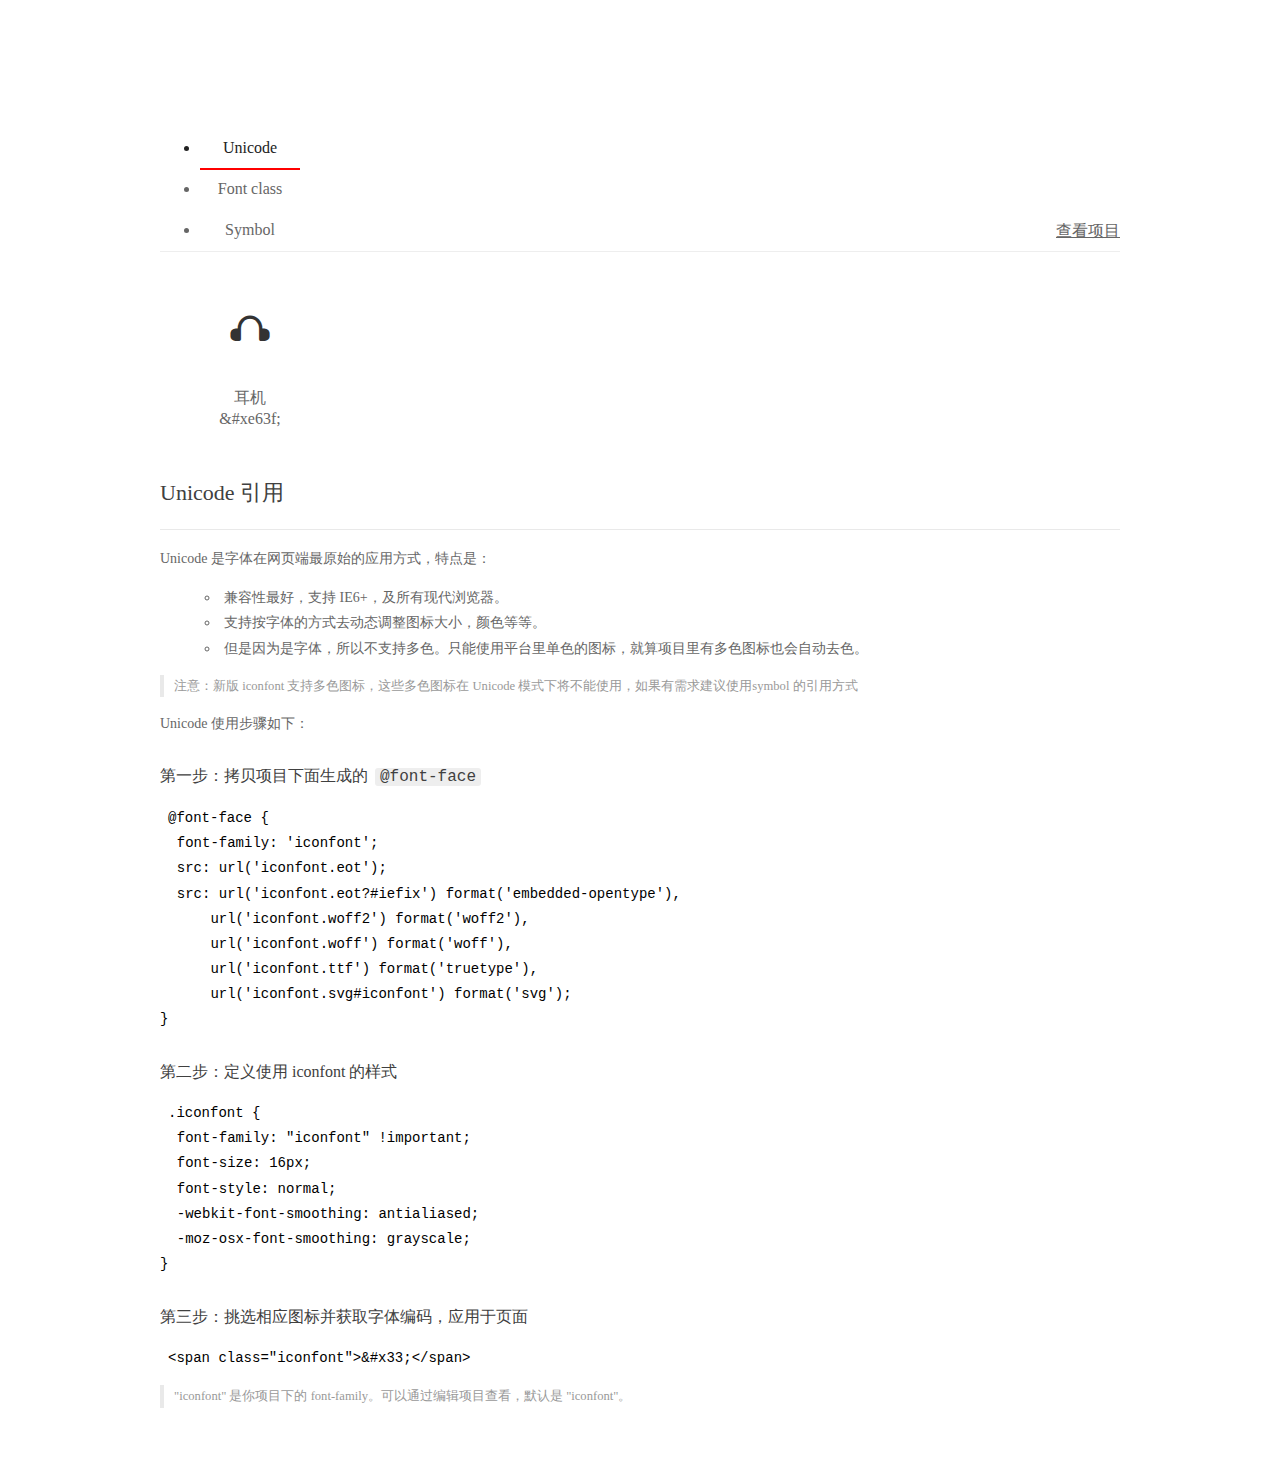
<file: project_demo/font_icon/demo_index.html>
<!DOCTYPE html>
<html>
<head>
  <meta charset="utf-8"/>
  <title>IconFont Demo</title>
  <link rel="shortcut icon" href="https://img.alicdn.com/tps/i4/TB1_oz6GVXXXXaFXpXXJDFnIXXX-64-64.ico" type="image/x-icon"/>
  <link rel="stylesheet" href="https://g.alicdn.com/thx/cube/1.3.2/cube.min.css">
  <link rel="stylesheet" href="demo.css">
  <link rel="stylesheet" href="iconfont.css">
  <script src="iconfont.js"></script>
  <!-- jQuery -->
  <script src="https://a1.alicdn.com/oss/uploads/2018/12/26/7bfddb60-08e8-11e9-9b04-53e73bb6408b.js"></script>
  <!-- 代码高亮 -->
  <script src="https://a1.alicdn.com/oss/uploads/2018/12/26/a3f714d0-08e6-11e9-8a15-ebf944d7534c.js"></script>
</head>
<body>
  <div class="main">
    <h1 class="logo"><a href="https://www.iconfont.cn/" title="iconfont 首页" target="_blank">&#xe86b;</a></h1>
    <div class="nav-tabs">
      <ul id="tabs" class="dib-box">
        <li class="dib active"><span>Unicode</span></li>
        <li class="dib"><span>Font class</span></li>
        <li class="dib"><span>Symbol</span></li>
      </ul>
      
      <a href="https://www.iconfont.cn/manage/index?manage_type=myprojects&projectId=2334875" target="_blank" class="nav-more">查看项目</a>
      
    </div>
    <div class="tab-container">
      <div class="content unicode" style="display: block;">
          <ul class="icon_lists dib-box">
          
            <li class="dib">
              <span class="icon iconfont">&#xe63f;</span>
                <div class="name">耳机</div>
                <div class="code-name">&amp;#xe63f;</div>
              </li>
          
          </ul>
          <div class="article markdown">
          <h2 id="unicode-">Unicode 引用</h2>
          <hr>

          <p>Unicode 是字体在网页端最原始的应用方式，特点是：</p>
          <ul>
            <li>兼容性最好，支持 IE6+，及所有现代浏览器。</li>
            <li>支持按字体的方式去动态调整图标大小，颜色等等。</li>
            <li>但是因为是字体，所以不支持多色。只能使用平台里单色的图标，就算项目里有多色图标也会自动去色。</li>
          </ul>
          <blockquote>
            <p>注意：新版 iconfont 支持多色图标，这些多色图标在 Unicode 模式下将不能使用，如果有需求建议使用symbol 的引用方式</p>
          </blockquote>
          <p>Unicode 使用步骤如下：</p>
          <h3 id="-font-face">第一步：拷贝项目下面生成的 <code>@font-face</code></h3>
<pre><code class="language-css"
>@font-face {
  font-family: 'iconfont';
  src: url('iconfont.eot');
  src: url('iconfont.eot?#iefix') format('embedded-opentype'),
      url('iconfont.woff2') format('woff2'),
      url('iconfont.woff') format('woff'),
      url('iconfont.ttf') format('truetype'),
      url('iconfont.svg#iconfont') format('svg');
}
</code></pre>
          <h3 id="-iconfont-">第二步：定义使用 iconfont 的样式</h3>
<pre><code class="language-css"
>.iconfont {
  font-family: "iconfont" !important;
  font-size: 16px;
  font-style: normal;
  -webkit-font-smoothing: antialiased;
  -moz-osx-font-smoothing: grayscale;
}
</code></pre>
          <h3 id="-">第三步：挑选相应图标并获取字体编码，应用于页面</h3>
<pre>
<code class="language-html"
>&lt;span class="iconfont"&gt;&amp;#x33;&lt;/span&gt;
</code></pre>
          <blockquote>
            <p>"iconfont" 是你项目下的 font-family。可以通过编辑项目查看，默认是 "iconfont"。</p>
          </blockquote>
          </div>
      </div>
      <div class="content font-class">
        <ul class="icon_lists dib-box">
          
          <li class="dib">
            <span class="icon iconfont icon-erji"></span>
            <div class="name">
              耳机
            </div>
            <div class="code-name">.icon-erji
            </div>
          </li>
          
        </ul>
        <div class="article markdown">
        <h2 id="font-class-">font-class 引用</h2>
        <hr>

        <p>font-class 是 Unicode 使用方式的一种变种，主要是解决 Unicode 书写不直观，语意不明确的问题。</p>
        <p>与 Unicode 使用方式相比，具有如下特点：</p>
        <ul>
          <li>兼容性良好，支持 IE8+，及所有现代浏览器。</li>
          <li>相比于 Unicode 语意明确，书写更直观。可以很容易分辨这个 icon 是什么。</li>
          <li>因为使用 class 来定义图标，所以当要替换图标时，只需要修改 class 里面的 Unicode 引用。</li>
          <li>不过因为本质上还是使用的字体，所以多色图标还是不支持的。</li>
        </ul>
        <p>使用步骤如下：</p>
        <h3 id="-fontclass-">第一步：引入项目下面生成的 fontclass 代码：</h3>
<pre><code class="language-html">&lt;link rel="stylesheet" href="./iconfont.css"&gt;
</code></pre>
        <h3 id="-">第二步：挑选相应图标并获取类名，应用于页面：</h3>
<pre><code class="language-html">&lt;span class="iconfont icon-xxx"&gt;&lt;/span&gt;
</code></pre>
        <blockquote>
          <p>"
            iconfont" 是你项目下的 font-family。可以通过编辑项目查看，默认是 "iconfont"。</p>
        </blockquote>
      </div>
      </div>
      <div class="content symbol">
          <ul class="icon_lists dib-box">
          
            <li class="dib">
                <svg class="icon svg-icon" aria-hidden="true">
                  <use xlink:href="#icon-erji"></use>
                </svg>
                <div class="name">耳机</div>
                <div class="code-name">#icon-erji</div>
            </li>
          
          </ul>
          <div class="article markdown">
          <h2 id="symbol-">Symbol 引用</h2>
          <hr>

          <p>这是一种全新的使用方式，应该说这才是未来的主流，也是平台目前推荐的用法。相关介绍可以参考这篇<a href="">文章</a>
            这种用法其实是做了一个 SVG 的集合，与另外两种相比具有如下特点：</p>
          <ul>
            <li>支持多色图标了，不再受单色限制。</li>
            <li>通过一些技巧，支持像字体那样，通过 <code>font-size</code>, <code>color</code> 来调整样式。</li>
            <li>兼容性较差，支持 IE9+，及现代浏览器。</li>
            <li>浏览器渲染 SVG 的性能一般，还不如 png。</li>
          </ul>
          <p>使用步骤如下：</p>
          <h3 id="-symbol-">第一步：引入项目下面生成的 symbol 代码：</h3>
<pre><code class="language-html">&lt;script src="./iconfont.js"&gt;&lt;/script&gt;
</code></pre>
          <h3 id="-css-">第二步：加入通用 CSS 代码（引入一次就行）：</h3>
<pre><code class="language-html">&lt;style&gt;
.icon {
  width: 1em;
  height: 1em;
  vertical-align: -0.15em;
  fill: currentColor;
  overflow: hidden;
}
&lt;/style&gt;
</code></pre>
          <h3 id="-">第三步：挑选相应图标并获取类名，应用于页面：</h3>
<pre><code class="language-html">&lt;svg class="icon" aria-hidden="true"&gt;
  &lt;use xlink:href="#icon-xxx"&gt;&lt;/use&gt;
&lt;/svg&gt;
</code></pre>
          </div>
      </div>

    </div>
  </div>
  <script>
  $(document).ready(function () {
      $('.tab-container .content:first').show()

      $('#tabs li').click(function (e) {
        var tabContent = $('.tab-container .content')
        var index = $(this).index()

        if ($(this).hasClass('active')) {
          return
        } else {
          $('#tabs li').removeClass('active')
          $(this).addClass('active')

          tabContent.hide().eq(index).fadeIn()
        }
      })
    })
  </script>
</body>
</html>
</file>
<file: project_demo/font_icon/demo.css>
/* Logo 字体 */
@font-face {
  font-family: "iconfont logo";
  src: url('https://at.alicdn.com/t/font_985780_km7mi63cihi.eot?t=1545807318834');
  src: url('https://at.alicdn.com/t/font_985780_km7mi63cihi.eot?t=1545807318834#iefix') format('embedded-opentype'),
    url('https://at.alicdn.com/t/font_985780_km7mi63cihi.woff?t=1545807318834') format('woff'),
    url('https://at.alicdn.com/t/font_985780_km7mi63cihi.ttf?t=1545807318834') format('truetype'),
    url('https://at.alicdn.com/t/font_985780_km7mi63cihi.svg?t=1545807318834#iconfont') format('svg');
}

.logo {
  font-family: "iconfont logo";
  font-size: 160px;
  font-style: normal;
  -webkit-font-smoothing: antialiased;
  -moz-osx-font-smoothing: grayscale;
}

/* tabs */
.nav-tabs {
  position: relative;
}

.nav-tabs .nav-more {
  position: absolute;
  right: 0;
  bottom: 0;
  height: 42px;
  line-height: 42px;
  color: #666;
}

#tabs {
  border-bottom: 1px solid #eee;
}

#tabs li {
  cursor: pointer;
  width: 100px;
  height: 40px;
  line-height: 40px;
  text-align: center;
  font-size: 16px;
  border-bottom: 2px solid transparent;
  position: relative;
  z-index: 1;
  margin-bottom: -1px;
  color: #666;
}


#tabs .active {
  border-bottom-color: #f00;
  color: #222;
}

.tab-container .content {
  display: none;
}

/* 页面布局 */
.main {
  padding: 30px 100px;
  width: 960px;
  margin: 0 auto;
}

.main .logo {
  color: #333;
  text-align: left;
  margin-bottom: 30px;
  line-height: 1;
  height: 110px;
  margin-top: -50px;
  overflow: hidden;
  *zoom: 1;
}

.main .logo a {
  font-size: 160px;
  color: #333;
}

.helps {
  margin-top: 40px;
}

.helps pre {
  padding: 20px;
  margin: 10px 0;
  border: solid 1px #e7e1cd;
  background-color: #fffdef;
  overflow: auto;
}

.icon_lists {
  width: 100% !important;
  overflow: hidden;
  *zoom: 1;
}

.icon_lists li {
  width: 100px;
  margin-bottom: 10px;
  margin-right: 20px;
  text-align: center;
  list-style: none !important;
  cursor: default;
}

.icon_lists li .code-name {
  line-height: 1.2;
}

.icon_lists .icon {
  display: block;
  height: 100px;
  line-height: 100px;
  font-size: 42px;
  margin: 10px auto;
  color: #333;
  -webkit-transition: font-size 0.25s linear, width 0.25s linear;
  -moz-transition: font-size 0.25s linear, width 0.25s linear;
  transition: font-size 0.25s linear, width 0.25s linear;
}

.icon_lists .icon:hover {
  font-size: 100px;
}

.icon_lists .svg-icon {
  /* 通过设置 font-size 来改变图标大小 */
  width: 1em;
  /* 图标和文字相邻时，垂直对齐 */
  vertical-align: -0.15em;
  /* 通过设置 color 来改变 SVG 的颜色/fill */
  fill: currentColor;
  /* path 和 stroke 溢出 viewBox 部分在 IE 下会显示
      normalize.css 中也包含这行 */
  overflow: hidden;
}

.icon_lists li .name,
.icon_lists li .code-name {
  color: #666;
}

/* markdown 样式 */
.markdown {
  color: #666;
  font-size: 14px;
  line-height: 1.8;
}

.highlight {
  line-height: 1.5;
}

.markdown img {
  vertical-align: middle;
  max-width: 100%;
}

.markdown h1 {
  color: #404040;
  font-weight: 500;
  line-height: 40px;
  margin-bottom: 24px;
}

.markdown h2,
.markdown h3,
.markdown h4,
.markdown h5,
.markdown h6 {
  color: #404040;
  margin: 1.6em 0 0.6em 0;
  font-weight: 500;
  clear: both;
}

.markdown h1 {
  font-size: 28px;
}

.markdown h2 {
  font-size: 22px;
}

.markdown h3 {
  font-size: 16px;
}

.markdown h4 {
  font-size: 14px;
}

.markdown h5 {
  font-size: 12px;
}

.markdown h6 {
  font-size: 12px;
}

.markdown hr {
  height: 1px;
  border: 0;
  background: #e9e9e9;
  margin: 16px 0;
  clear: both;
}

.markdown p {
  margin: 1em 0;
}

.markdown>p,
.markdown>blockquote,
.markdown>.highlight,
.markdown>ol,
.markdown>ul {
  width: 80%;
}

.markdown ul>li {
  list-style: circle;
}

.markdown>ul li,
.markdown blockquote ul>li {
  margin-left: 20px;
  padding-left: 4px;
}

.markdown>ul li p,
.markdown>ol li p {
  margin: 0.6em 0;
}

.markdown ol>li {
  list-style: decimal;
}

.markdown>ol li,
.markdown blockquote ol>li {
  margin-left: 20px;
  padding-left: 4px;
}

.markdown code {
  margin: 0 3px;
  padding: 0 5px;
  background: #eee;
  border-radius: 3px;
}

.markdown strong,
.markdown b {
  font-weight: 600;
}

.markdown>table {
  border-collapse: collapse;
  border-spacing: 0px;
  empty-cells: show;
  border: 1px solid #e9e9e9;
  width: 95%;
  margin-bottom: 24px;
}

.markdown>table th {
  white-space: nowrap;
  color: #333;
  font-weight: 600;
}

.markdown>table th,
.markdown>table td {
  border: 1px solid #e9e9e9;
  padding: 8px 16px;
  text-align: left;
}

.markdown>table th {
  background: #F7F7F7;
}

.markdown blockquote {
  font-size: 90%;
  color: #999;
  border-left: 4px solid #e9e9e9;
  padding-left: 0.8em;
  margin: 1em 0;
}

.markdown blockquote p {
  margin: 0;
}

.markdown .anchor {
  opacity: 0;
  transition: opacity 0.3s ease;
  margin-left: 8px;
}

.markdown .waiting {
  color: #ccc;
}

.markdown h1:hover .anchor,
.markdown h2:hover .anchor,
.markdown h3:hover .anchor,
.markdown h4:hover .anchor,
.markdown h5:hover .anchor,
.markdown h6:hover .anchor {
  opacity: 1;
  display: inline-block;
}

.markdown>br,
.markdown>p>br {
  clear: both;
}


.hljs {
  display: block;
  background: white;
  padding: 0.5em;
  color: #333333;
  overflow-x: auto;
}

.hljs-comment,
.hljs-meta {
  color: #969896;
}

.hljs-string,
.hljs-variable,
.hljs-template-variable,
.hljs-strong,
.hljs-emphasis,
.hljs-quote {
  color: #df5000;
}

.hljs-keyword,
.hljs-selector-tag,
.hljs-type {
  color: #a71d5d;
}

.hljs-literal,
.hljs-symbol,
.hljs-bullet,
.hljs-attribute {
  color: #0086b3;
}

.hljs-section,
.hljs-name {
  color: #63a35c;
}

.hljs-tag {
  color: #333333;
}

.hljs-title,
.hljs-attr,
.hljs-selector-id,
.hljs-selector-class,
.hljs-selector-attr,
.hljs-selector-pseudo {
  color: #795da3;
}

.hljs-addition {
  color: #55a532;
  background-color: #eaffea;
}

.hljs-deletion {
  color: #bd2c00;
  background-color: #ffecec;
}

.hljs-link {
  text-decoration: underline;
}

/* 代码高亮 */
/* PrismJS 1.15.0
https://prismjs.com/download.html#themes=prism&languages=markup+css+clike+javascript */
/**
 * prism.js default theme for JavaScript, CSS and HTML
 * Based on dabblet (http://dabblet.com)
 * @author Lea Verou
 */
code[class*="language-"],
pre[class*="language-"] {
  color: black;
  background: none;
  text-shadow: 0 1px white;
  font-family: Consolas, Monaco, 'Andale Mono', 'Ubuntu Mono', monospace;
  text-align: left;
  white-space: pre;
  word-spacing: normal;
  word-break: normal;
  word-wrap: normal;
  line-height: 1.5;

  -moz-tab-size: 4;
  -o-tab-size: 4;
  tab-size: 4;

  -webkit-hyphens: none;
  -moz-hyphens: none;
  -ms-hyphens: none;
  hyphens: none;
}

pre[class*="language-"]::-moz-selection,
pre[class*="language-"] ::-moz-selection,
code[class*="language-"]::-moz-selection,
code[class*="language-"] ::-moz-selection {
  text-shadow: none;
  background: #b3d4fc;
}

pre[class*="language-"]::selection,
pre[class*="language-"] ::selection,
code[class*="language-"]::selection,
code[class*="language-"] ::selection {
  text-shadow: none;
  background: #b3d4fc;
}

@media print {

  code[class*="language-"],
  pre[class*="language-"] {
    text-shadow: none;
  }
}

/* Code blocks */
pre[class*="language-"] {
  padding: 1em;
  margin: .5em 0;
  overflow: auto;
}

:not(pre)>code[class*="language-"],
pre[class*="language-"] {
  background: #f5f2f0;
}

/* Inline code */
:not(pre)>code[class*="language-"] {
  padding: .1em;
  border-radius: .3em;
  white-space: normal;
}

.token.comment,
.token.prolog,
.token.doctype,
.token.cdata {
  color: slategray;
}

.token.punctuation {
  color: #999;
}

.namespace {
  opacity: .7;
}

.token.property,
.token.tag,
.token.boolean,
.token.number,
.token.constant,
.token.symbol,
.token.deleted {
  color: #905;
}

.token.selector,
.token.attr-name,
.token.string,
.token.char,
.token.builtin,
.token.inserted {
  color: #690;
}

.token.operator,
.token.entity,
.token.url,
.language-css .token.string,
.style .token.string {
  color: #9a6e3a;
  background: hsla(0, 0%, 100%, .5);
}

.token.atrule,
.token.attr-value,
.token.keyword {
  color: #07a;
}

.token.function,
.token.class-name {
  color: #DD4A68;
}

.token.regex,
.token.important,
.token.variable {
  color: #e90;
}

.token.important,
.token.bold {
  font-weight: bold;
}

.token.italic {
  font-style: italic;
}

.token.entity {
  cursor: help;
}
</file>
<file: project_demo/font_icon/iconfont.css>
@font-face {font-family: "iconfont";
  src: url('iconfont.eot?t=1611022272081'); /* IE9 */
  src: url('iconfont.eot?t=1611022272081#iefix') format('embedded-opentype'), /* IE6-IE8 */
  url('[data-uri]') format('woff2'),
  url('iconfont.woff?t=1611022272081') format('woff'),
  url('iconfont.ttf?t=1611022272081') format('truetype'), /* chrome, firefox, opera, Safari, Android, iOS 4.2+ */
  url('iconfont.svg?t=1611022272081#iconfont') format('svg'); /* iOS 4.1- */
}

.iconfont {
  font-family: "iconfont" !important;
  font-size: 16px;
  font-style: normal;
  -webkit-font-smoothing: antialiased;
  -moz-osx-font-smoothing: grayscale;
}

.icon-erji:before {
  content: "\e63f";
}
</file>
